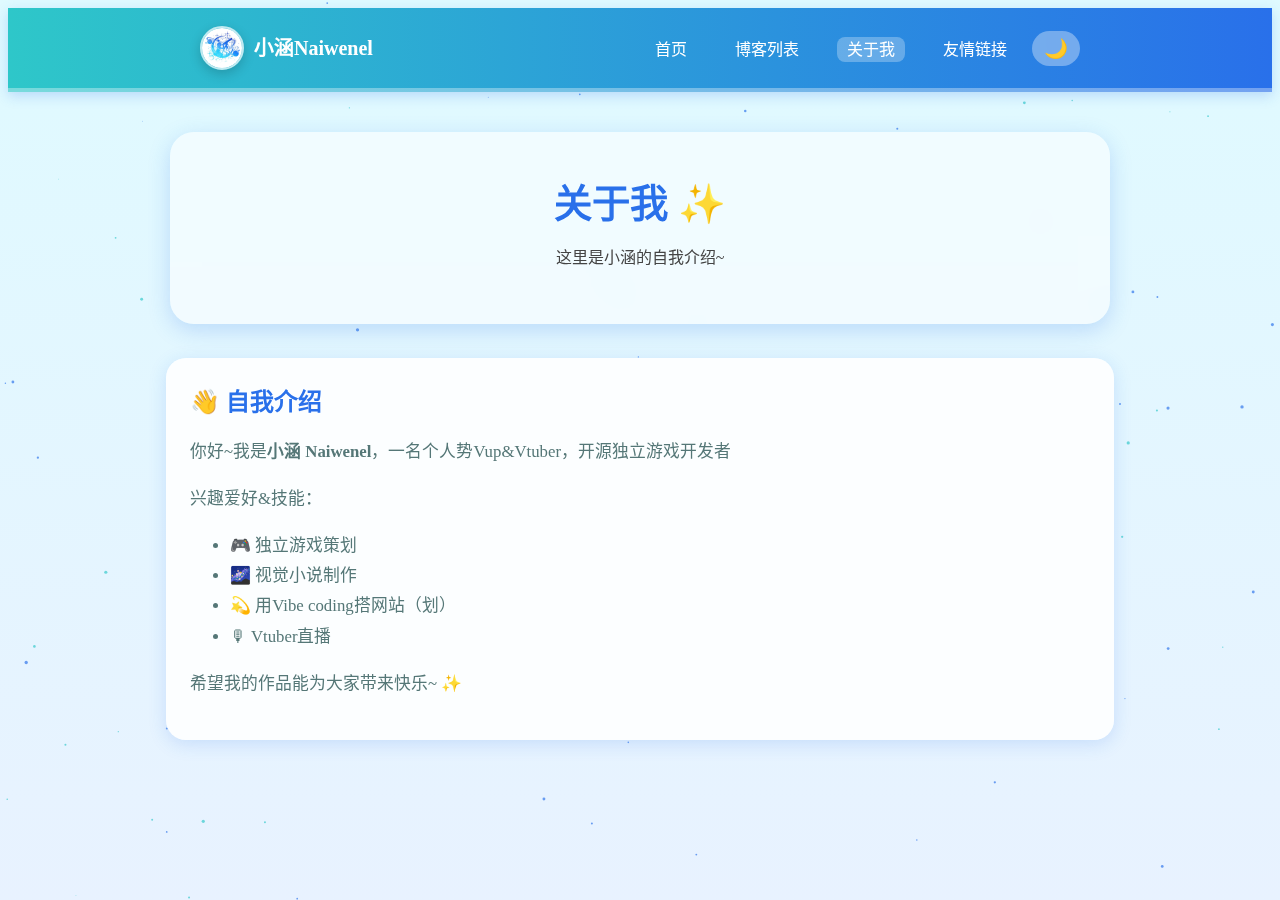
<file: about.html>
<!DOCTYPE html>
<html lang="zh-CN">
<head>
  <meta charset="UTF-8">
  <title>关于我 | 小涵の个人网站</title>
  <meta name="viewport" content="width=device-width, initial-scale=1">


  <link rel="icon" href="avatar_logo.jpg" type="image/jpeg">
  <!-- 二次元圆润字体 -->
  <link href="https://fonts.googleapis.com/css2?family=Nunito:wght@400;600;700&display=swap" rel="stylesheet">
  <link rel="stylesheet" href="style.css"/>
  <style>
    :root{
      /* 亮色模式 */
      --title-color: #2970ea;
      --text-sub: #577;

      /* 夜间模式 */
      --night-title: #7aa8ff;
      --night-text-sub: #9bb0d8;
    }
    
    .about-text {
      line-height: 1.8em;
      color: var(--text-sub);
      font-size: 1.05em;
    }
    body.night .about-text {
      color: var(--night-text-sub);
    }

  </style>

</head>

<body class="light">

  <!-- 星空背景 -->
  <canvas id="star-canvas"></canvas>

  <!-- 导航栏 -->
  <nav class="menu-nav">
    <div class="menu-container">

      <!-- Logo -->
      <div class="menu-logo">
      <a href="index.html" class="logo-link">
        <img src="avatar_logo.jpg" alt="小涵 Naiwenel Logo" class="site-logo">
        <span class="logo-text">小涵Naiwenel</span>
      </a>
    </div>

      <!-- 功能区域：导航栏和主题切换 -->
      <div class="menu-function">
        <!-- 汉堡按钮（移动端可见） -->
        <div class="hamburger" id="hamburger">
          ☰
        </div>
  
        <!-- 导航菜单 -->
        <ul class="menu-list" id="menuList">
          <li><a href="index.html" class="menu-item">首页</a></li>
          <li><a href="blog.html" class="menu-item">博客列表</a></li>
          <li><a href="about.html" class="menu-item active">关于我</a></li>
          <li><a href="friendlinks.html" class="menu-item">友情链接</a></li>
        </ul>
  
        <!-- 夜间模式切换 -->
        <div class="night-toggle" id="nightToggle">🌙</div>
  
        </div>
      </div>
  </nav>

  <!-- Banner -->
  <div class="banner">
    <h1>关于我 ✨</h1>
    <p>这里是小涵的自我介绍~</p>
  </div>

  <!-- About 内容 -->
  <div class="section">
    <h2>👋 自我介绍</h2>
    <div class="about-text">
      <p>你好~我是<b>小涵 Naiwenel</b>，一名个人势Vup&Vtuber，开源独立游戏开发者</p>
      <p>兴趣爱好&技能：</p>
      <ul>
        <li>🎮 独立游戏策划</li>
        <li>🌌 视觉小说制作</li>
        <li>💫 用Vibe coding搭网站（划）</li>
        <li>🎙 Vtuber直播</li>
      </ul>

      <p>希望我的作品能为大家带来快乐~ ✨</p>
    </div>
  </div>

  <script>
    /* ===============================
       星空粒子 / 鼠标吸引 / 爆炸粒子
       =============================== */
    const canvas = document.getElementById("star-canvas");
    const ctx = canvas.getContext("2d");

    let stars = [], bursts = [], rings = [];
    let w, h;
    let mouse = { x: null, y: null };

    /* 夜间模式 */
    const toggleBtn = document.getElementById("nightToggle");
    toggleBtn.onclick = () => {
      if (document.body.classList.contains("light")) {
        document.body.classList.replace("light", "night");
        toggleBtn.textContent = "☀️";
      } else {
        document.body.classList.replace("night", "light");
        toggleBtn.textContent = "🌙";
      }
    };

    /* 画布自适应 */
    function resize() {
      w = canvas.width = window.innerWidth;
      h = canvas.height = window.innerHeight;
    }
    window.onresize = resize;
    resize();

    /* 初始化星星 */
    function initStars() {
      stars = [];
      for (let i = 0; i < 130; i++) {
        stars.push({
          x: Math.random() * w,
          y: Math.random() * h,
          r: Math.random() * 1.3 + 0.4,
          dx: (Math.random() - 0.5) * 0.15,
          dy: (Math.random() - 0.5) * 0.15,
          color: Math.random() > 0.5 ? "#2ec7c9" : "#2970ea"
        });
      }
    }

    /* 鼠标吸引 */
    window.addEventListener("mousemove", e => {
      mouse.x = e.clientX;
      mouse.y = e.clientY;
    });
    window.addEventListener("mouseleave", () => {
      mouse.x = null;
    });

    /* 点击 → 星爆 + 音游波纹 */
    window.addEventListener("mousedown", createBurst);
    window.addEventListener("touchstart", e => {
      const t = e.touches[0];
      createBurst({ clientX: t.clientX, clientY: t.clientY });
    });

    function createBurst(e) {
      const x = e.clientX, y = e.clientY;

      for (let i = 0; i < 14; i++) {
        bursts.push({
          x: x,
          y: y,
          r: Math.random() * 3 + 2,
          dx: (Math.random() - 0.5) * 4,
          dy: (Math.random() - 0.5) * 4,
          life: 1,
          color: Math.random() > 0.5 ? "#2ec7c9" : "#2970ea",
          trail: []
        });
      }

      rings.push({ x: x, y: y, r: 0, alpha: 0.85 });
    }

    /* 粒子 + 尾迹 */
    function drawBursts() {
      for (let i = bursts.length - 1; i >= 0; i--) {
        let b = bursts[i];

        b.trail.push({ x: b.x, y: b.y, alpha: b.life });
        if (b.trail.length > 10) b.trail.shift();

        for (let t of b.trail) {
          ctx.beginPath();
          ctx.arc(t.x, t.y, 1.2, 0, Math.PI * 2);
          ctx.fillStyle = b.color + Math.floor(t.alpha * 255).toString(16).padStart(2, "0");
          ctx.fill();
        }

        ctx.beginPath();
        ctx.arc(b.x, b.y, b.r, 0, Math.PI * 2);
        ctx.fillStyle = b.color + Math.floor(b.life * 255).toString(16).padStart(2, "0");
        ctx.fill();

        b.x += b.dx;
        b.y += b.dy;
        b.dy += 0.03;
        b.life -= 0.02;
        b.r *= 0.97;

        if (b.life <= 0 || b.r < 0.3) bursts.splice(i, 1);
      }
    }

    /* 音游扩散光圈 */
    function drawRings() {
      for (let i = rings.length - 1; i >= 0; i--) {
        let r = rings[i];

        ctx.beginPath();
        ctx.arc(r.x, r.y, r.r, 0, Math.PI * 2);
        ctx.strokeStyle = "rgba(0,200,255," + r.alpha + ")";
        ctx.lineWidth = 3;
        ctx.stroke();

        r.r += 2.3;
        r.alpha -= 0.02;

        if (r.alpha <= 0) rings.splice(i, 1);
      }
    }

    /* 主绘制循环 */
    function draw() {
      ctx.clearRect(0, 0, w, h);

      for (let s of stars) {
        ctx.beginPath();
        ctx.arc(s.x, s.y, s.r, 0, Math.PI * 2);
        ctx.fillStyle = s.color + "AA";
        ctx.fill();

        s.x += s.dx;
        s.y += s.dy;

        if (mouse.x !== null) {
          const dx = mouse.x - s.x;
          const dy = mouse.y - s.y;
          const dist = Math.sqrt(dx * dx + dy * dy);
          if (dist < 150) {
            s.x += dx * 0.015;
            s.y += dy * 0.015;
          }
        }

        if (s.x < 0 || s.x > w || s.y < 0 || s.y > h) {
          s.x = Math.random() * w;
          s.y = Math.random() * h;
        }
      }

      drawBursts();
      drawRings();

      requestAnimationFrame(draw);
    }

    <!-- 汉堡按钮显示 -->
    const hamburger = document.getElementById("hamburger");
    const menuList = document.getElementById("menuList");

    hamburger.addEventListener("click", () => {
      menuList.classList.toggle("show");
    });

    initStars();
    draw();
  </script>
</body>
</html>
</file>
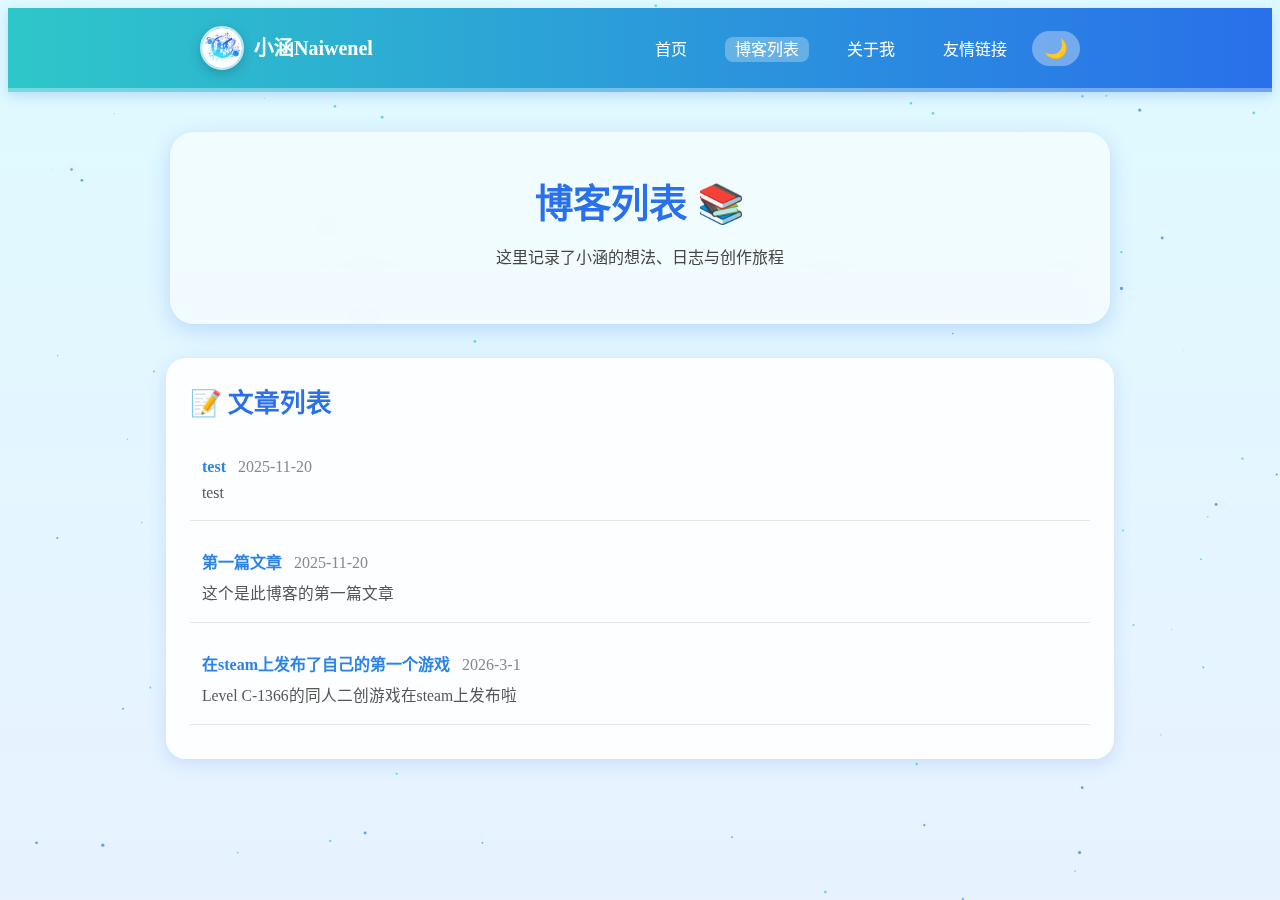
<file: blog.html>
<!DOCTYPE html>
<html lang="zh-CN">
<head>
  <meta charset="UTF-8">
  <title>博客列表 - 小涵Naiwenel</title>
  <meta name="viewport" content="width=device-width, initial-scale=1">


  <link rel="icon" href="avatar_logo.jpg" type="image/jpeg">
  <!-- 二次元圆润字体 -->
  <link href="https://fonts.googleapis.com/css2?family=Nunito:wght:400;600;700&display=swap" rel="stylesheet">
  <link rel="stylesheet" href="style.css"/>
  <style>
    
    /* 博客列表卡片 */
    .section h2 {
      font-size: 1.6em;
      margin-top: 0;
      color: #2970ea;
    }
    body.night .section h2 { color: #7aa8ff; }

    .post-list { list-style: none; padding: 0; margin: 0; }
    .post-list li {
      padding: 18px 12px;
      border-bottom: 1px solid #e6e6e6;
      margin-bottom: 10px;
    }

    .post-date { color: #888; margin-left: 8px; }
    body.night .post-date { color: #b8c4e0; }

    .post-desc { margin-top: 8px; font-size: 0.98em; color: #555; }
    body.night .post-desc { color: #9fb4d0; }


  </style>
</head>

<body class="light">


  <!-- 星空背景 -->
  <canvas id="star-canvas"></canvas>

  <!-- 导航栏 -->
  <nav class="menu-nav">
    <div class="menu-container">

      <!-- Logo -->
      <div class="menu-logo">
      <a href="index.html" class="logo-link">
        <img src="avatar_logo.jpg" alt="小涵 Naiwenel Logo" class="site-logo">
        <span class="logo-text">小涵Naiwenel</span>
      </a>
    </div>

      <!-- 功能区域：导航栏和主题切换 -->
      <div class="menu-function">
        <!-- 汉堡按钮（移动端可见） -->
        <div class="hamburger" id="hamburger">
          ☰
        </div>
  
        <!-- 导航菜单 -->
        <ul class="menu-list" id="menuList">
          <li><a href="index.html" class="menu-item">首页</a></li>
          <li><a href="blog.html" class="menu-item active">博客列表</a></li>
          <li><a href="about.html" class="menu-item">关于我</a></li>
          <li><a href="friendlinks.html" class="menu-item">友情链接</a></li>
        </ul>
  
        <!-- 夜间模式切换 -->
        <div class="night-toggle" id="nightToggle">🌙</div>
  
        </div>
      </div>
  </nav>

  <!-- Banner -->
  <div class="banner">
    <h1>博客列表 📚</h1>
    <p>这里记录了小涵的想法、日志与创作旅程</p>
  </div>

  <!-- 博客列表内容 -->
  <div class="section">
    <h2>📝 文章列表</h2>

    <ul class="post-list">
      <li>
        <a class="post-title" href="posts/post0.html">test</a>
        <span class="post-date">2025-11-20</span>
        <div class="post-desc">test</div>
      </li>

      <li>
        <a class="post-title" href="posts/post1.html">第一篇文章</a>
        <span class="post-date">2025-11-20</span>
        <div class="post-desc">这个是此博客的第一篇文章</div>
      </li>
      
      <li>
        <a class="post-title" href="posts/post2.html">在steam上发布了自己的第一个游戏</a>
        <span class="post-date">2026-3-1</span>
        <div class="post-desc">Level C-1366的同人二创游戏在steam上发布啦</div>
      </li>
    </ul>
  </div>

  <!-- 动画脚本：星空 / 鼠标吸引 / 爆炸 / 扩散圈 -->
  <script>
    const canvas = document.getElementById("star-canvas");
    const ctx = canvas.getContext("2d");

    let stars = [], bursts = [], rings = [];
    let w, h;
    let mouse = { x: null, y: null };

    /* 夜间模式 */
    const toggleBtn = document.getElementById("nightToggle");
    toggleBtn.onclick = () => {
      if (document.body.classList.contains("light")) {
        document.body.classList.replace("light", "night");
        toggleBtn.textContent = "☀️";
      } else {
        document.body.classList.replace("night", "light");
        toggleBtn.textContent = "🌙";
      }
    };

    /* Canvas 尺寸自适应 */
    function resize() {
      w = canvas.width = window.innerWidth;
      h = canvas.height = window.innerHeight;
    }
    window.onresize = resize;
    resize();

    /* 初始化星星 */
    function initStars() {
      stars = [];
      for (let i = 0; i < 130; i++) {
        stars.push({
          x: Math.random() * w,
          y: Math.random() * h,
          r: Math.random() * 1.3 + 0.4,
          dx: (Math.random() - 0.5) * 0.15,
          dy: (Math.random() - 0.5) * 0.15,
          color: Math.random() > 0.5 ? "#2ec7c9" : "#2970ea"
        });
      }
    }

    /* 鼠标吸引 */
    window.addEventListener("mousemove", e => {
      mouse.x = e.clientX;
      mouse.y = e.clientY;
    });
    window.addEventListener("mouseleave", () => {
      mouse.x = null;
    });

    /* 点击事件：星爆 + 波纹 */
    window.addEventListener("mousedown", createBurst);
    window.addEventListener("touchstart", e => {
      const t = e.touches[0];
      createBurst({ clientX: t.clientX, clientY: t.clientY });
    });

    function createBurst(e) {
      const x = e.clientX, y = e.clientY;

      for (let i = 0; i < 14; i++) {
        bursts.push({
          x: x,
          y: y,
          r: Math.random() * 3 + 2,
          dx: (Math.random() - 0.5) * 4,
          dy: (Math.random() - 0.5) * 4,
          life: 1,
          color: Math.random() > 0.5 ? "#2ec7c9" : "#2970ea",
          trail: []
        });
      }
      rings.push({ x: x, y: y, r: 0, alpha: 0.85 });
    }

    /* 粒子尾迹 */
    function drawBursts() {
      for (let i = bursts.length - 1; i >= 0; i--) {
        let b = bursts[i];

        /* 尾迹 */
        b.trail.push({ x: b.x, y: b.y, alpha: b.life });
        if (b.trail.length > 10) b.trail.shift();

        for (let t of b.trail) {
          ctx.beginPath();
          ctx.arc(t.x, t.y, 1.2, 0, Math.PI * 2);
          ctx.fillStyle = b.color + Math.floor(t.alpha * 255).toString(16).padStart(2, "0");
          ctx.fill();
        }

        /* 本体 */
        ctx.beginPath();
        ctx.arc(b.x, b.y, b.r, 0, Math.PI * 2);
        ctx.fillStyle = b.color + Math.floor(b.life * 255).toString(16).padStart(2, "0");
        ctx.fill();

        b.x += b.dx;
        b.y += b.dy;
        b.dy += 0.03;
        b.life -= 0.02;
        b.r *= 0.97;

        if (b.life <= 0 || b.r < 0.3) bursts.splice(i, 1);
      }
    }

    /* 扩散波纹 */
    function drawRings() {
      for (let i = rings.length - 1; i >= 0; i--) {
        let r = rings[i];

        ctx.beginPath();
        ctx.arc(r.x, r.y, r.r, 0, Math.PI * 2);
        ctx.strokeStyle = "rgba(0,200,255," + r.alpha + ")";
        ctx.lineWidth = 3;
        ctx.stroke();

        r.r += 2.3;
        r.alpha -= 0.02;

        if (r.alpha <= 0) rings.splice(i, 1);
      }
    }

    /* 主绘制循环 */
    function draw() {
      ctx.clearRect(0, 0, w, h);

      /* 星空 */
      for (let s of stars) {
        ctx.beginPath();
        ctx.arc(s.x, s.y, s.r, 0, Math.PI * 2);
        ctx.fillStyle = s.color + "AA";
        ctx.fill();

        s.x += s.dx;
        s.y += s.dy;

        /* 鼠标吸引 */
        if (mouse.x !== null) {
          const dx = mouse.x - s.x;
          const dy = mouse.y - s.y;
          const dist = Math.sqrt(dx*dx + dy*dy);
          if (dist < 150) {
            s.x += dx * 0.015;
            s.y += dy * 0.015;
          }
        }

        if (s.x < 0 || s.x > w || s.y < 0 || s.y > h) {
          s.x = Math.random() * w;
          s.y = Math.random() * h;
        }
      }

      drawBursts();
      drawRings();

      requestAnimationFrame(draw);
    }

    <!-- 汉堡按钮显示 -->
    const hamburger = document.getElementById("hamburger");
    const menuList = document.getElementById("menuList");

    hamburger.addEventListener("click", () => {
      menuList.classList.toggle("show");
    });

    initStars();
    draw();
  </script>

</body>
</html>
</file>
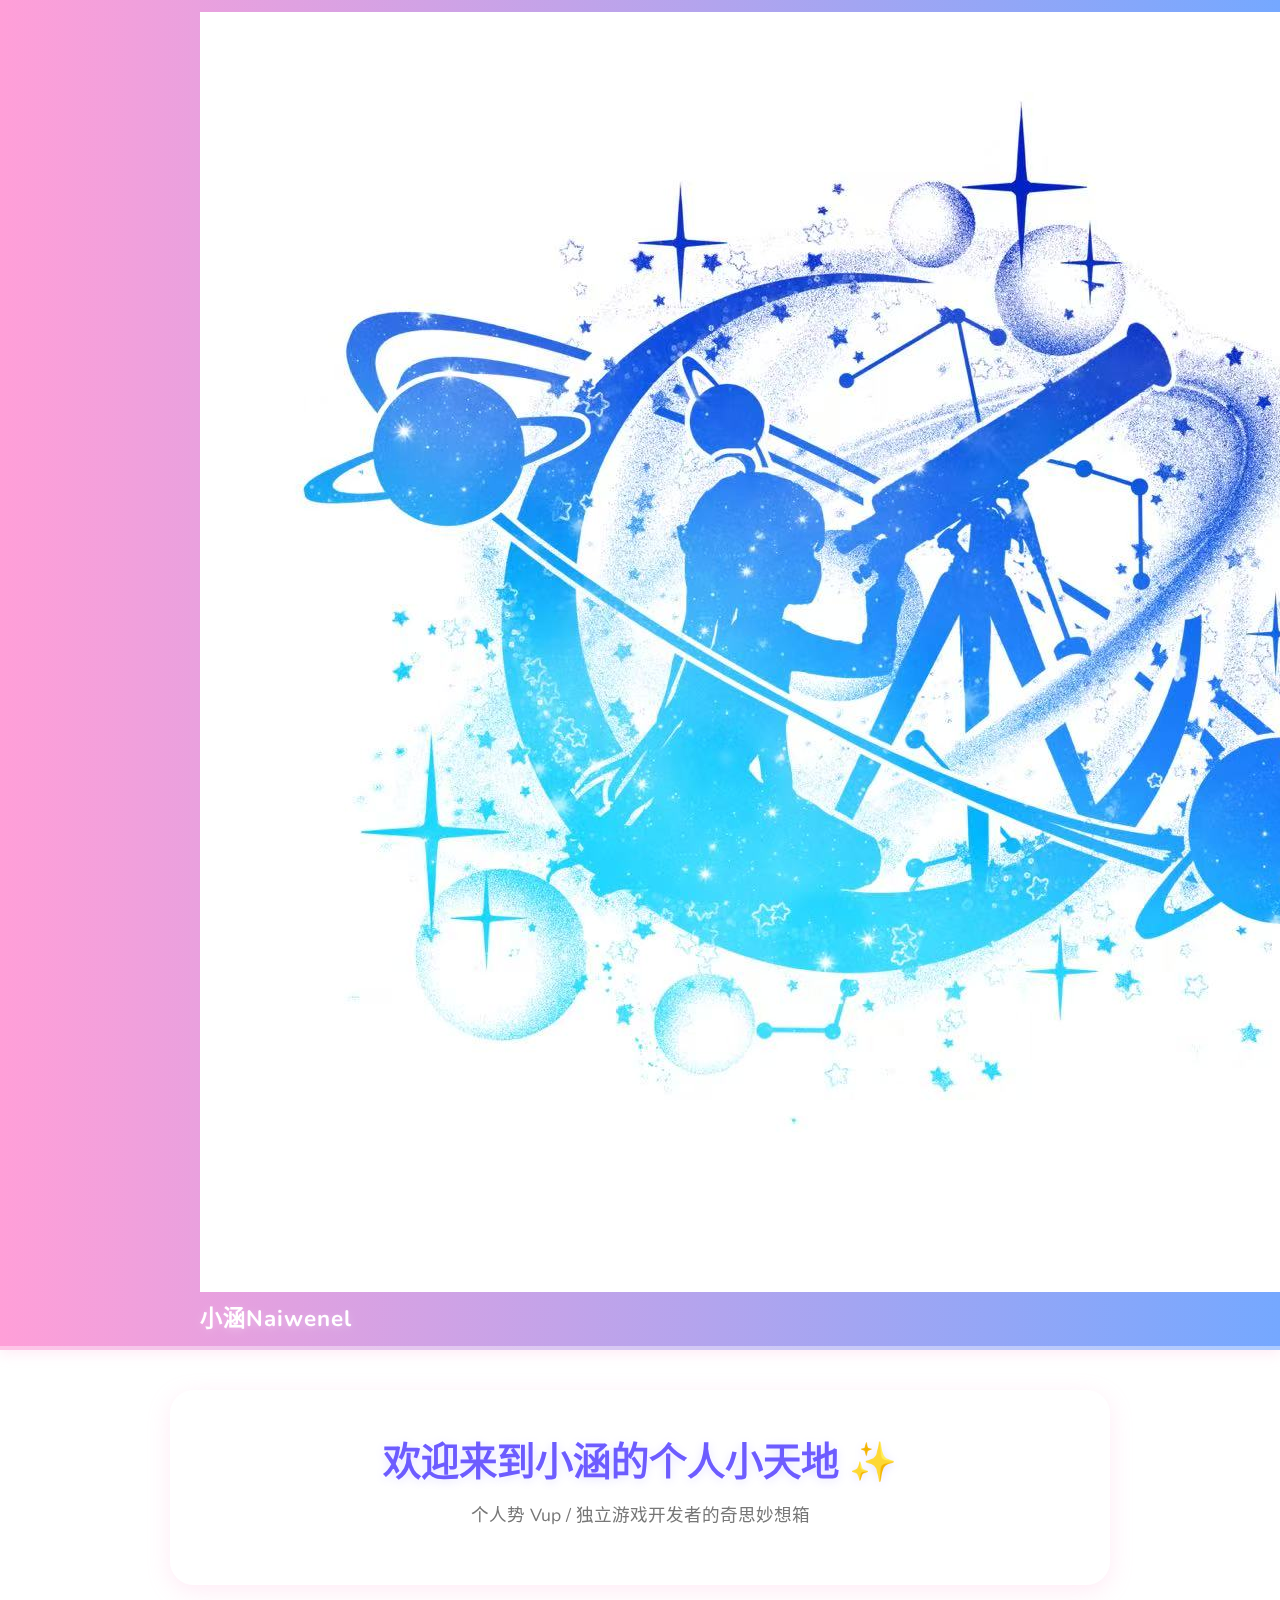
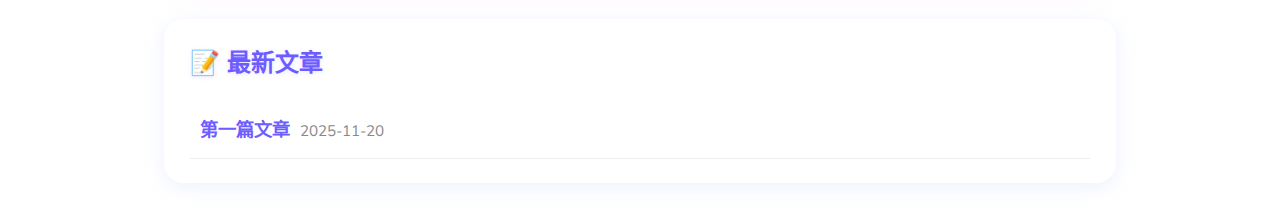
<file: index_test.html>
<!DOCTYPE html>
<html lang="zh-CN">
<head>
  <meta charset="UTF-8">
  <title>小涵Naiwenelの个人网站</title>
  <meta name="viewport" content="width=device-width, initial-scale=1">


  <link rel="icon" href="avatar_logo.jpg" type="image/jpeg">
  <!-- Google Fonts（可选）-->
  <link href="https://fonts.googleapis.com/css2?family=Nunito:wght@400;600;700&display=swap" rel="stylesheet">

  <style>
    body {
      font-family: "Nunito", "Helvetica Neue", Arial, sans-serif;
      margin: 0;
      padding: 0;
      background: linear-gradient(180deg, #ffeaff 0%, #e3f2ff 100%);
      background-attachment: fixed;
      color: #444;
    }

    /* 顶部导航 - 二次元可爱渐变 */
    .menu-nav {
      width: 100%;
      background: linear-gradient(90deg, #ff9fd8 0%, #75a8ff 100%);
      border-bottom: 4px solid rgba(255,255,255,0.4);
      box-shadow: 0 4px 12px rgba(255,180,220,0.25);
      position: sticky;
      top: 0;
      z-index: 999;
    }

    .menu-container {
      max-width: 880px;
      margin: 0 auto;
      display: flex;
      align-items: center;
      justify-content: space-between;
      padding: 12px 24px;
    }

    .menu-logo a {
      font-weight: bold;
      font-size: 1.4em;
      color: #fff;
      text-decoration: none;
      letter-spacing: 1px;
      text-shadow: 0 2px 10px rgba(255,255,255,0.3);
    }

    .menu-list {
      display: flex;
      gap: 28px;
      list-style: none;
      margin: 0;
      padding: 0;
    }

    .menu-item {
      text-decoration: none;
      color: #fff;
      font-size: 1.1em;
      padding: 4px 10px;
      border-radius: 8px;
      transition: 0.25s;
    }
    .menu-item:hover,
    .menu-item.active {
      background: rgba(255,255,255,0.3);
    }

    /* 大 Banner */
    .banner {
      max-width: 900px;
      margin: 40px auto 0 auto;
      padding: 40px 20px;
      text-align: center;
      background: rgba(255,255,255,0.55);
      backdrop-filter: blur(12px);
      border-radius: 24px;
      box-shadow: 0 6px 22px rgba(255,180,220,0.25);
      animation: float 4s ease-in-out infinite;
    }

    @keyframes float {
      0% { transform: translateY(0px); }
      50% { transform: translateY(-6px); }
      100% { transform: translateY(0px); }
    }

    /* 标题 */
    .banner h1 {
      font-size: 2.4em;
      margin: 0;
      color: #6d5cff;
      text-shadow: 0 2px 10px rgba(130,120,255,0.2);
    }

    .banner p {
      font-size: 1.1em;
      color: #777;
      margin-top: 12px;
    }

    /* 内容区 */
    .section {
      max-width: 900px;
      background: rgba(255,255,255,0.88);
      margin: 34px auto;
      padding: 24px 26px;
      border-radius: 20px;
      box-shadow: 0 4px 18px rgba(180,200,255,0.25);
    }

    h2 {
      margin-top: 0;
      color: #6d5cff;
      font-size: 1.5em;
      text-shadow: 0 1px 4px rgba(100,80,255,0.15);
    }

    .post-list { list-style: none; padding: 0; margin: 0; }
    .post-list li {
      padding: 16px 10px;
      border-bottom: 1px solid #eee;
    }

    .post-title {
      font-size: 1.15em;
      color: #6d5cff;
      font-weight: bold;
      text-decoration: none;
      transition: 0.2s;
    }

    .post-title:hover {
      color: #ff7adf;
    }

    .post-date { color: #888; margin-left: 6px; font-size: 0.95em; }

  </style>
</head>

<body>
  <!-- 导航栏 -->
  <nav class="menu-nav">
    <div class="menu-container">
      <div class="menu-logo">
      <a href="index.html" class="logo-link">
        <img src="avatar_logo.jpg" alt="小涵 Naiwenel Logo" class="site-logo">
        <span class="logo-text">小涵Naiwenel</span>
      </a>
    </div>
      <ul class="menu-list">
        <li><a href="index.html" class="menu-item active">首页</a></li>
        <li><a href="blog.html" class="menu-item">博客列表</a></li>
        <li><a href="about.html" class="menu-item">关于我</a></li>
        <li><a href="friendlinks.html" class="menu-item">友情链接</a></li>
      </ul>
    </div>
  </nav>

  <!-- Banner 主视觉 -->
  <div class="banner">
    <h1>欢迎来到小涵的个人小天地 ✨</h1>
    <p>个人势 Vup / 独立游戏开发者的奇思妙想箱</p>
  </div>

  <!-- 最新动态 -->
  <div class="section">
    <h2>📝 最新文章</h2>
    <ul class="post-list">
      <li>
        <a class="post-title" href="posts/post1.html">第一篇文章</a>
        <span class="post-date">2025-11-20</span>
      </li>
    </ul>
  </div>

</body>
</html>
</file>
<file: style.css>
:root {
  /* 亮色模式 */
  --bg-top: #dffaff;
  --bg-bottom: #e8f2ff;
  --text-color: #444;
  --banner-bg: rgba(255,255,255,0.55);
  --card-bg: rgba(255,255,255,0.88);
  --nav-bg: linear-gradient(90deg, #2ec7c9 0%, #2970ea 100%);
  --post-title: #2b82e7;
  --post-title-hover: #2ec7c9;

  /* 夜间模式 */
  --night-bg-top: #0a0f19;
  --night-bg-bottom: #0f1a2d;
  --night-text: #cfd8ff;
  --night-banner-bg: rgba(40,50,70,0.55);
  --night-card-bg: rgba(30,40,60,0.75);
  --night-nav-bg: linear-gradient(90deg, #1c8ca3 0%, #2352a5 100%);
  --night-post-title: #7aa8ff;
  --night-post-title-hover: #3cd5ff;
}

/* ===============================
   页面整体——关键修复 overflow-y
   =============================== */
body.light {
  background: linear-gradient(180deg, var(--bg-top) 0%, var(--bg-bottom) 100%);
  background-attachment: fixed;
  color: var(--text-color);

  overflow-x: hidden;
  overflow-y: scroll; 
}
body.night {
  background: linear-gradient(180deg, var(--night-bg-top) 0%, var(--night-bg-bottom) 100%);
  background-attachment: fixed;
  color: var(--night-text);

  overflow-x: hidden;
  overflow-y: scroll; 
}

/* 星空背景canvas */
#star-canvas {
  position: fixed;
  top: 0; left: 0;
  width: 100vw;
  height: 100vh;
  z-index: 0;
  pointer-events: none;
}

/* 夜间模式切换按钮 */
.night-toggle {
  position: relative;
  background: rgba(255,255,255,0.35);
  backdrop-filter: blur(6px);
  border-radius: 18px;
  padding: 6px 12px;
  cursor: pointer;
  font-size: 1.2em;
  z-index: 1000;
  transition: 0.25s;
}
body.night .night-toggle {
  background: rgba(40,40,60,0.45);
  color: #fff;
}

/* 导航栏 */
.menu-nav {
  width: 100%;
  background: var(--nav-bg);
  position: sticky;
  top: 0;
  z-index: 999;
  box-shadow: 0 4px 12px rgba(41,112,234,0.22);
  border-bottom: 4px solid rgba(255,255,255,0.35);
}
body.night .menu-nav {
  background: var(--night-nav-bg);
  border-bottom-color: rgba(255,255,255,0.15);
}

.menu-container {
  max-width: 880px;
  margin: 0 auto;
  display: flex;
  justify-content: space-between;
  align-items: center;
  padding: 12px 24px;
}
.menu-container .menu-function{
  display: flex;
  align-items: center;
  gap: 15px;
}
.menu-logo a {
  color: #fff;
  text-decoration: none;
  font-weight: 700;
  font-size: 1.25em;
  display: flex;
  align-items: center;
  gap: 10px;
}

.menu-logo .site-logo {
  width: 40px;
  height: 40px;
  border-radius: 50%;
  object-fit: cover;
  border: 2px solid rgba(255,255,255,0.70);
  box-shadow: 0 4px 12px rgba(0,0,0,0.18);
}

body.night .menu-logo .site-logo {
  border-color: rgba(255,255,255,0.50);
}

.menu-logo .logo-text {
  line-height: 1;
  white-space: nowrap;
}

@media (max-width: 520px) {
  .menu-logo .logo-text { display: none; }
  .menu-logo .site-logo { width: 34px; height: 34px; }
}
.menu-list {
  list-style: none;
  display: flex;
  gap: 28px;
}
.menu-item {
  color: #fff;
  text-decoration: none;
  padding: 4px 10px;
  border-radius: 8px;
  transition: 0.25s;
}
.menu-item:hover,
.menu-item.active {
  background: rgba(255,255,255,0.28);
}

/* Banner */
.banner {
  max-width: 900px;
  margin: 40px auto 0;
  padding: 40px 20px;
  text-align: center;
  border-radius: 24px;
  backdrop-filter: blur(12px);
  background: var(--banner-bg);
  animation: float 4s ease-in-out infinite;
  box-shadow: 0 6px 22px rgba(41,112,234,0.22);
}
body.night .banner {
  background: var(--night-banner-bg);
  box-shadow: 0 6px 22px rgba(10,20,40,0.6);
}

@keyframes float {
  0% { transform: translateY(0);}
  50% { transform: translateY(-6px);}
  100% { transform: translateY(0);}
}

.banner h1 {
  font-size: 2.4em;
  margin: 0;
  color: #2970ea;
}
body.night .banner h1 {
  color: #7aa8ff;
}

/* 内容区卡片 */
.section {
  max-width: 900px;
  margin: 34px auto;
  padding: 24px;
  background: var(--card-bg);
  border-radius: 20px;
  backdrop-filter: blur(10px);
  box-shadow: 0 4px 18px rgba(41,112,234,0.17);
}
body.night .section {
  background: var(--night-card-bg);
  box-shadow: 0 4px 18px rgba(5,8,18,0.7);
}
.section h2 {
  color: var(--title-color);
  margin-top: 0;
}
body.night .section h2 {
  color: var(--night-title);
}

.post-title {
  text-decoration: none;
  color: var(--post-title);
  font-weight: bold;
}
.post-title:hover {
  color: var(--post-title-hover);
}
body.night .post-title {
  color: var(--night-post-title);
}
body.night .post-title:hover {
  color: var(--night-post-title-hover);
}

#backToTop { 
  position: fixed;
  bottom: 30px;
  right: 30px;
  width: 46px;
  height: 46px;
  border-radius: 50%;
  background: rgba(255,255,255,0.55);
  backdrop-filter: blur(10px);
  border: 1px solid rgba(255,255,255,0.7);
  color: #2970ea;
  font-size: 22px;
  display: flex;
  align-items: center;
  justify-content: center;
  cursor: pointer;
  opacity: 0;
  pointer-events: none;
  transition: 0.3s;
  z-index: 999;
}

/* 显示时的状态 */
#backToTop.show {
  opacity: 1;
  pointer-events: auto;
}

/* 悬浮效果 */
#backToTop:hover {
  transform: translateY(-4px);
  background: rgba(255,255,255,0.8);
  box-shadow: 0 6px 16px rgba(41,112,234,0.25);
}

/* 夜间模式适配 */
body.night #backToTop {
  background: rgba(40,40,60,0.55);
  border-color: rgba(255,255,255,0.2);
  color: #7aa8ff;
}
body.night #backToTop:hover {
  background: rgba(60,60,90,0.7);
  box-shadow: 0 6px 16px rgba(10,20,40,0.6);
}

/* ===== 评论区容器 ===== */
.comment-container {
  margin: 40px auto;
  max-width: 900px;
  padding: 20px;
}

/* ===== 玻璃拟态基础 ===== */
.glass-box {
  background: rgba(255, 255, 255, 0.12);
  border: 1px solid rgba(0, 0, 0, 0.15);
  border-radius: 18px;
  backdrop-filter: blur(14px);
  -webkit-backdrop-filter: blur(14px);
  padding: 20px;
  box-shadow: 0 0 25px rgba(0, 255, 255, 0.12);
  margin-bottom: 25px;
}

/* 🔆 亮色模式：深色文本 */
body.light .comment-nick,
body.light .comment-content,
body.light .comment-time,
body.light .glass-input,
body.light .glass-textarea {
  color: #1b1b1b !important;
}

/* 🔆 亮色模式：深色边线 */
body.light .comment-item {
  border-bottom: 1px solid rgba(0, 0, 0, 0.12);
}

/* 🌙 夜间模式：浅蓝/青色文字（与你全站一致） */
body.night .comment-nick {
  color: #8ffcff !important;
}
body.night .comment-content {
  color: #e4ffff !important;
}
body.night .comment-time {
  color: rgba(200, 255, 255, 0.7) !important;
}

/* 🌙 夜间模式：浅青色边线（修复你文件中的唯一冲突点） */
body.night .comment-item {
  border-bottom: 1px solid rgba(200, 255, 255, 0.12);
}

/* 🌙 夜间模式：输入框文字浅色 */
body.night .glass-input,
body.night .glass-textarea {
  color: #e0faff !important;
}

/* ===== 输入框玻璃风 ===== */
.glass-input,
.glass-textarea {
  width: 100%;
  padding: 12px;
  margin-bottom: 12px;
  border-radius: 12px;
  border: none;
  outline: none;

  background: rgba(255, 255, 255, 0.1);
  backdrop-filter: blur(10px);

  color: #e0faff;
  font-size: 15px;
}

.glass-textarea {
  min-height: 80px;
  resize: vertical;
}

/* ===== 提交按钮 ===== */
.glass-button {
  width: 100%;
  padding: 12px;
  border-radius: 12px;
  border: none;
  cursor: pointer;

  font-weight: bold;
  color: #fff;

  background: linear-gradient(135deg, #15c9ff, #21ffb3);
  box-shadow: 0 0 15px rgba(0, 255, 255, 0.4);
  transition: 0.25s;
}

.glass-button:hover {
  box-shadow: 0 0 25px rgba(0, 255, 255, 0.8);
  transform: scale(1.03);
}

/* ===== 评论列表 ===== */
.comment-item {
  padding: 12px 8px;
  /* 默认是亮色模式的边框，但会被 body.light/body.night 覆盖 */
  border-bottom: 1px solid rgba(255, 255, 255, 0.12);
  animation: fadeIn 0.25s ease forwards;
}

.comment-item:last-child {
  border-bottom: none;
}

.comment-nick {
  font-weight: bold;
}

.comment-content {
  margin-top: 4px;
  white-space: pre-wrap;
}

.comment-time {
  font-size: 13px;
  margin-top: 4px;
  opacity: 0.6;
}


/* ===== 渐入动画 ===== */
@keyframes fadeIn {
  from { opacity: 0; transform: translateY(6px); }
  to   { opacity: 1; transform: translateY(0); }
}

/* 汉堡按钮：默认隐藏，只在竖屏显示 */
.hamburger {
  display: none;
  position: relative;
  top: -2px;
  font-size: 1.8em;
  color: white;
  cursor: pointer;
  padding: 6px 10px;
  border-radius: 8px;
  transition: 0.2s;
}
body.night .hamburger {
  color: #ddd;
}

/* ---- 移动端竖屏适配 ---- */
@media (max-width: 820px), (max-aspect-ratio: 3/4) {

  /* 让容器上下堆叠 */
  .menu-container {
    flex-direction: row;
    justify-content: space-between;
  }

  /* 汉堡按钮显示 */
  .hamburger {
    display: block;
  }

  /* 默认隐藏菜单 */
  .menu-list {
    position: absolute;
    top: 65px;
    right: 58px;
    max-width: 100px;
    display: none;
    flex-direction: column;
    width: 100%;
    background: var(--nav-bg);
    backdrop-filter: blur(10px);
    border-radius: 12px;
    padding: 12px 0;
    animation: fadeIn 0.25s ease;
    box-shadow: 0 0 5px 5px rgba(0,0,0,0.15);
  }

  body.night .menu-list {
    background: var(--night-nav-bg);
  }

  /* 展开菜单时添加这个 class */
  .menu-list.show {
    display: flex;
  }

  /* 菜单项样式（竖排） */
  .menu-list li {
    text-align: center;
    z-index: 9999;
  }
  .menu-item {
    display: block;
    width: 100%;
    padding: 12px 0;
    border-radius: 0;
  }
}

/* 小动画 */
@keyframes fadeIn {
  from { opacity: 0; transform: translateY(-8px); }
  to   { opacity: 1; transform: translateY(0); }
}
</file>
